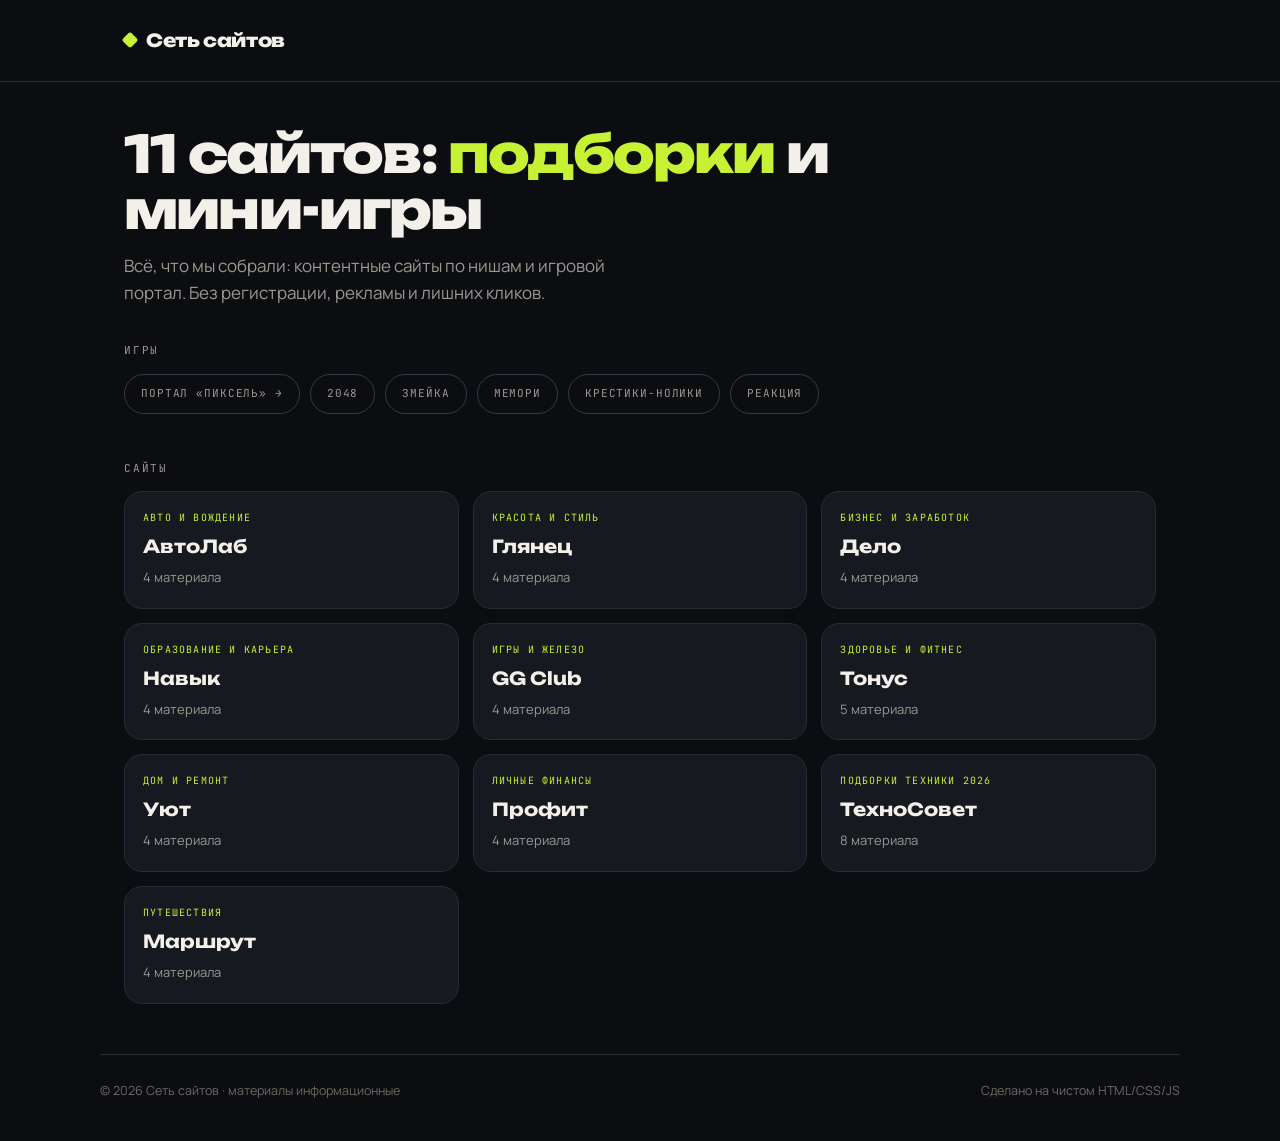
<file: index.html>
<!doctype html>
<html lang="ru"><head>
<meta charset="utf-8"><meta name="viewport" content="width=device-width, initial-scale=1">
<title>Сеть сайтов — подборки и мини-игры</title>
<meta name="description" content="11 сайтов: подборки техники, финансов, авто, здоровья и путешествий, плюс портал мини-игр.">
<meta name="theme-color" content="#0C0D10"><meta name="robots" content="index, follow">
<link rel="canonical" href="https://gogi29.github.io/">
<meta property="og:title" content="Сеть сайтов — подборки и мини-игры">
<meta property="og:description" content="11 сайтов: подборки техники, финансов, авто, здоровья и путешествий, плюс портал мини-игр.">
<link rel="preconnect" href="https://fonts.googleapis.com">
<link rel="preconnect" href="https://fonts.gstatic.com" crossorigin>
<link href="https://fonts.googleapis.com/css2?family=Lora:ital,wght@0,500;1,500&family=Manrope:wght@400;500;600;700;800&family=Unbounded:wght@400;500;600;700;800&family=JetBrains+Mono:wght@400;500&display=swap" rel="stylesheet">
<link rel="stylesheet" href="style.css">
<!-- Yandex.Metrika counter -->
<script type="text/javascript">
(function(m,e,t,r,i,k,a){m[i]=m[i]||function(){(m[i].a=m[i].a||[]).push(arguments)};
m[i].l=1*new Date();
for (var j = 0; j < document.scripts.length; j++) {if (document.scripts[j].src === r) { return; }}
k=e.createElement(t),a=e.getElementsByTagName(t)[0],k.async=1,k.src=r,a.parentNode.insertBefore(k,a)})
(window, document, "script", "https://mc.yandex.ru/metrika/tag.js", "ym");
ym(114657130, "init", {clickmap:true, trackLinks:true, accurateTrackBounce:true});
</script>
<noscript><div><img src="https://mc.yandex.ru/watch/114657130" style="position:absolute; left:-9999px;" alt="" /></div></noscript>
<!-- /Yandex.Metrika counter -->
<meta name="yandex-verification" content="dba188b46c73b1a4" />
</head>
<body>
<header class="hdr"><div class="wrap"><a class="brand" href="/"><i></i>Сеть сайтов</a></div></header>
<main class="wrap">
<h1>11 сайтов: <span>подборки</span> и мини-игры</h1>
<p class="lead">Всё, что мы собрали: контентные сайты по нишам и игровой портал. Без регистрации, рекламы и лишних кликов.</p>

<div class="sec-h">игры</div>
<div class="games">
  <a class="gbtn" href="https://gogi29.github.io/arcade/">Портал «Пиксель» →</a>
  <a class="gbtn" href="https://gogi29.github.io/arcade/2048.html">2048</a>
  <a class="gbtn" href="https://gogi29.github.io/arcade/snake.html">Змейка</a>
  <a class="gbtn" href="https://gogi29.github.io/arcade/memory.html">Мемори</a>
  <a class="gbtn" href="https://gogi29.github.io/arcade/tic-tac-toe.html">Крестики-нолики</a>
  <a class="gbtn" href="https://gogi29.github.io/arcade/reaction.html">Реакция</a>
</div>

<div class="sec-h">сайты</div>
<div class="grid"><a class="card" href="https://gogi29.github.io/autolab">
<span class="eb">авто и вождение</span><b>АвтоЛаб</b><small>4 материала</small></a><a class="card" href="https://gogi29.github.io/beauty">
<span class="eb">красота и стиль</span><b>Глянец</b><small>4 материала</small></a><a class="card" href="https://gogi29.github.io/biz">
<span class="eb">бизнес и заработок</span><b>Дело</b><small>4 материала</small></a><a class="card" href="https://gogi29.github.io/edu">
<span class="eb">образование и карьера</span><b>Навык</b><small>4 материала</small></a><a class="card" href="https://gogi29.github.io/gameguide">
<span class="eb">игры и железо</span><b>GG Club</b><small>4 материала</small></a><a class="card" href="https://gogi29.github.io/health">
<span class="eb">здоровье и фитнес</span><b>Тонус</b><small>5 материала</small></a><a class="card" href="https://gogi29.github.io/home">
<span class="eb">дом и ремонт</span><b>Уют</b><small>4 материала</small></a><a class="card" href="https://gogi29.github.io/moneyhub">
<span class="eb">личные финансы</span><b>Профит</b><small>4 материала</small></a><a class="card" href="https://gogi29.github.io/technosovet">
<span class="eb">подборки техники 2026</span><b>ТехноСовет</b><small>8 материала</small></a><a class="card" href="https://gogi29.github.io/travel">
<span class="eb">путешествия</span><b>Маршрут</b><small>4 материала</small></a></div>
</main>
<footer class="wrap ft"><div>© 2026 Сеть сайтов · материалы информационные</div><div>Сделано на чистом HTML/CSS/JS</div></footer>
</body></html>
</file>
<file: style.css>
:root{--bg:#0C0D10;--card:#161920;--fg:#F2F0E9;--mut:#9A9890;--line:#272C36;--line2:#333947;
--acc:#C6F135;--r:18px;--font-d:'Unbounded','Manrope',sans-serif;--font-b:'Manrope',system-ui,sans-serif;--font-m:'JetBrains Mono',monospace}
*{box-sizing:border-box}
body{margin:0;background:var(--bg);color:var(--fg);font:17px/1.6 var(--font-b)}
a{color:inherit;text-decoration:none}
.wrap{max-width:1080px;margin:0 auto;padding:0 24px}
.hdr{padding:26px 0;border-bottom:1px solid var(--line)}
.brand{font-family:var(--font-d);font-weight:800;font-size:18px;letter-spacing:-.02em;display:inline-flex;align-items:center;gap:10px}
.brand i{width:12px;height:12px;background:var(--acc);transform:rotate(45deg);border-radius:3px;display:inline-block}
h1{font-family:var(--font-d);font-weight:800;font-size:clamp(30px,5vw,52px);line-height:1.08;letter-spacing:-.035em;margin:44px 0 14px;max-width:18ch}
h1 span{color:var(--acc)}
p.lead{color:var(--mut);max-width:52ch;margin:0 0 36px}
.grid{display:grid;grid-template-columns:repeat(auto-fill,minmax(250px,1fr));gap:14px;padding-bottom:10px}
.card{background:var(--card);border:1px solid var(--line);border-radius:var(--r);padding:18px 18px 20px;transition:.2s;display:flex;flex-direction:column;gap:6px}
.card:hover{border-color:var(--acc);transform:translateY(-2px)}
.card .eb{font-family:var(--font-m);font-size:10px;letter-spacing:.12em;text-transform:uppercase;color:var(--acc)}
.card b{font-family:var(--font-d);font-weight:700;font-size:18px}
.card small{color:var(--mut);font-size:13px}
.games{display:flex;gap:10px;flex-wrap:wrap;margin:10px 0 46px}
.gbtn{font-family:var(--font-m);font-size:11px;letter-spacing:.08em;text-transform:uppercase;padding:10px 16px;border:1px solid var(--line2);border-radius:999px;color:var(--mut);transition:.2s}
.gbtn:hover{background:var(--acc);color:var(--bg);border-color:var(--acc)}
.sec-h{font-family:var(--font-m);font-size:11px;letter-spacing:.16em;text-transform:uppercase;color:var(--mut);margin:34px 0 14px}
.ft{border-top:1px solid var(--line);margin-top:40px;padding:26px 0 40px;color:#6C6A64;font-size:12.5px;display:flex;justify-content:space-between;gap:16px;flex-wrap:wrap}
</file>
